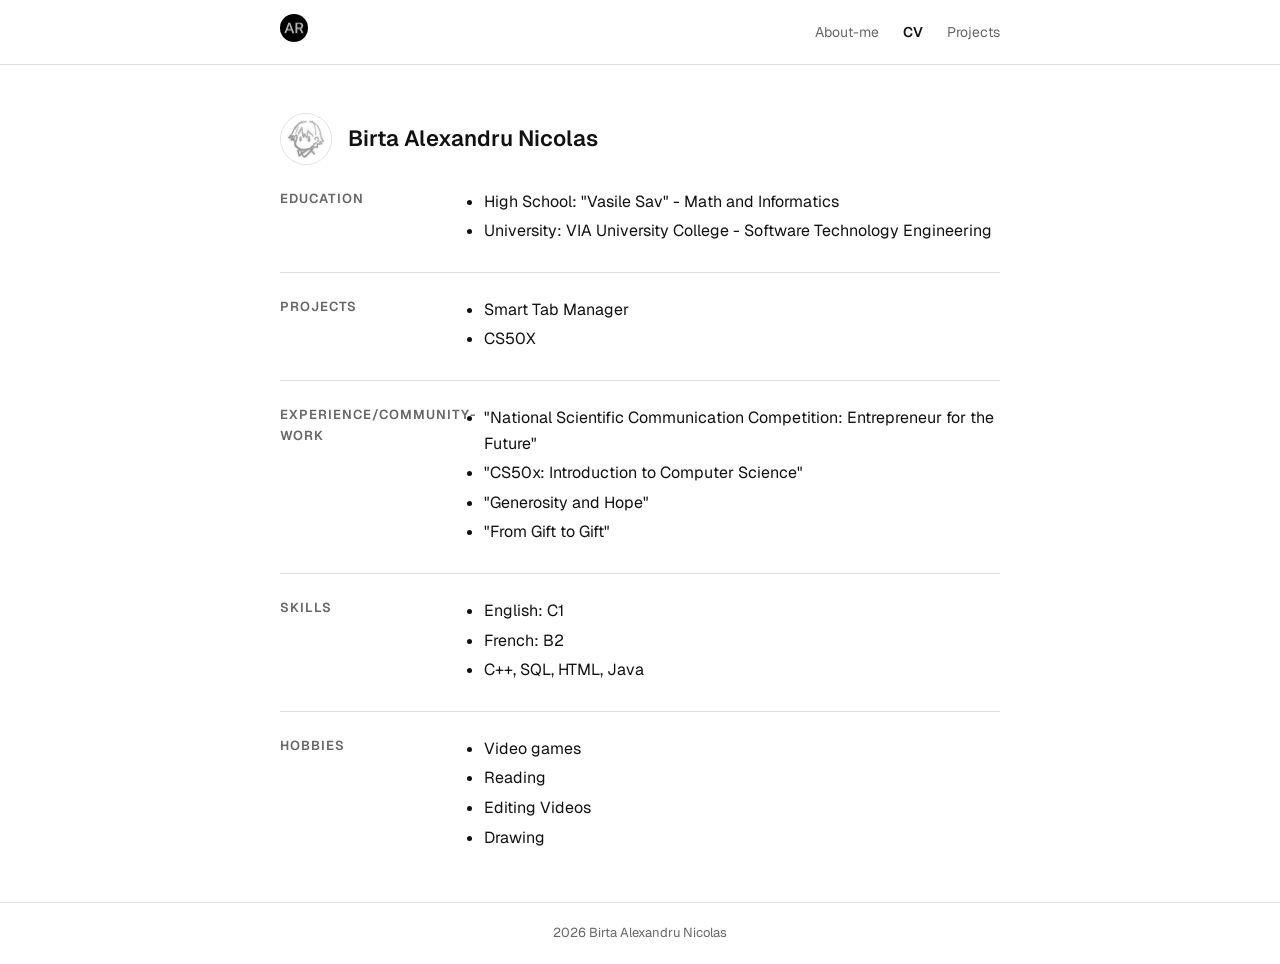
<file: index.html>
<!DOCTYPE html>
<html lang="en">

<head>
    <meta charset="utf-8">
    <meta name="viewport" content="width=device-width, initial-scale=1">
    <title>CV</title>
    <link href="css/styles.css" type="text/css" rel="stylesheet">
</head>
<body>

    <!-- ===================== NAVBAR (same on every page) ===================== -->
    <header class="navbar">
        <div class="in-navbar">
            <a href="About-me.html">
                <img class="navbar-image" src="images/AR.png" alt="navbarimage">
            </a>
            <nav class="nav-links" aria-label="Main navigation">
                <a href="About-me.html">About-me</a>
                <a href="index.html" class="active">CV</a>
                <a href="Project.html">Projects</a>
            </nav>
        </div>
    </header>

    <main>
        <div class="CV-photo-name">
            <img class="placeholder" src="images/CV-photo.jpg" alt="cvphoto">
            <h1>Birta Alexandru Nicolas</h1>
        </div>

        <!-- ===================== Each row below is a CSS Grid: label | content ===================== -->
        <section class="cv-section">
            <h2 class="Title">Education</h2>
            <div class="Text">
                <ul>
                    <li>High School: "Vasile Sav" - Math and Informatics</li>
                    <li>University: VIA University College - Software Technology Engineering</li>
                </ul>
            </div>
        </section>
        <hr class="bar">

        <section class="cv-section">
            <h2 class="Title">Projects</h2>
            <div class="Text">
                <ul>
                    <li>Smart Tab Manager</li>
                    <li>CS50X</li>
                </ul>
            </div>
        </section>
        <hr class="bar">

        <section class="cv-section">
            <h2 class="Title">Experience/Community-work</h2>
            <div class="Text">
                <ul>
                    <li>"National Scientific Communication Competition: Entrepreneur for the Future"</li>
                    <li>"CS50x: Introduction to Computer Science"</li>
                    <li>"Generosity and Hope"</li>
                    <li>"From Gift to Gift"</li>
                </ul>
            </div>
        </section>
        <hr class="bar">

        <section class="cv-section">
            <h2 class="Title">Skills</h2>
            <div class="Text">
                <ul>
                    <li>English: C1</li>
                    <li>French: B2</li>
                    <li>C++, SQL, HTML, Java</li>
                </ul>
            </div>
        </section>
        <hr class="bar">

        <section class="cv-section">
            <h2 class="Title">Hobbies</h2>
            <div class="Text">
                <ul>
                    <li>Video games</li>
                    <li>Reading</li>
                    <li>Editing Videos</li>
                    <li>Drawing</li>
                </ul>
            </div>
        </section>
    </main>

    <!-- ===================== FOOTER (same on every page) ===================== -->
    <footer class="footer">
        <div class="footer-inner">
            <span>2026 Birta Alexandru Nicolas</span>
        </div>
    </footer>

</body>
</html>
</file>
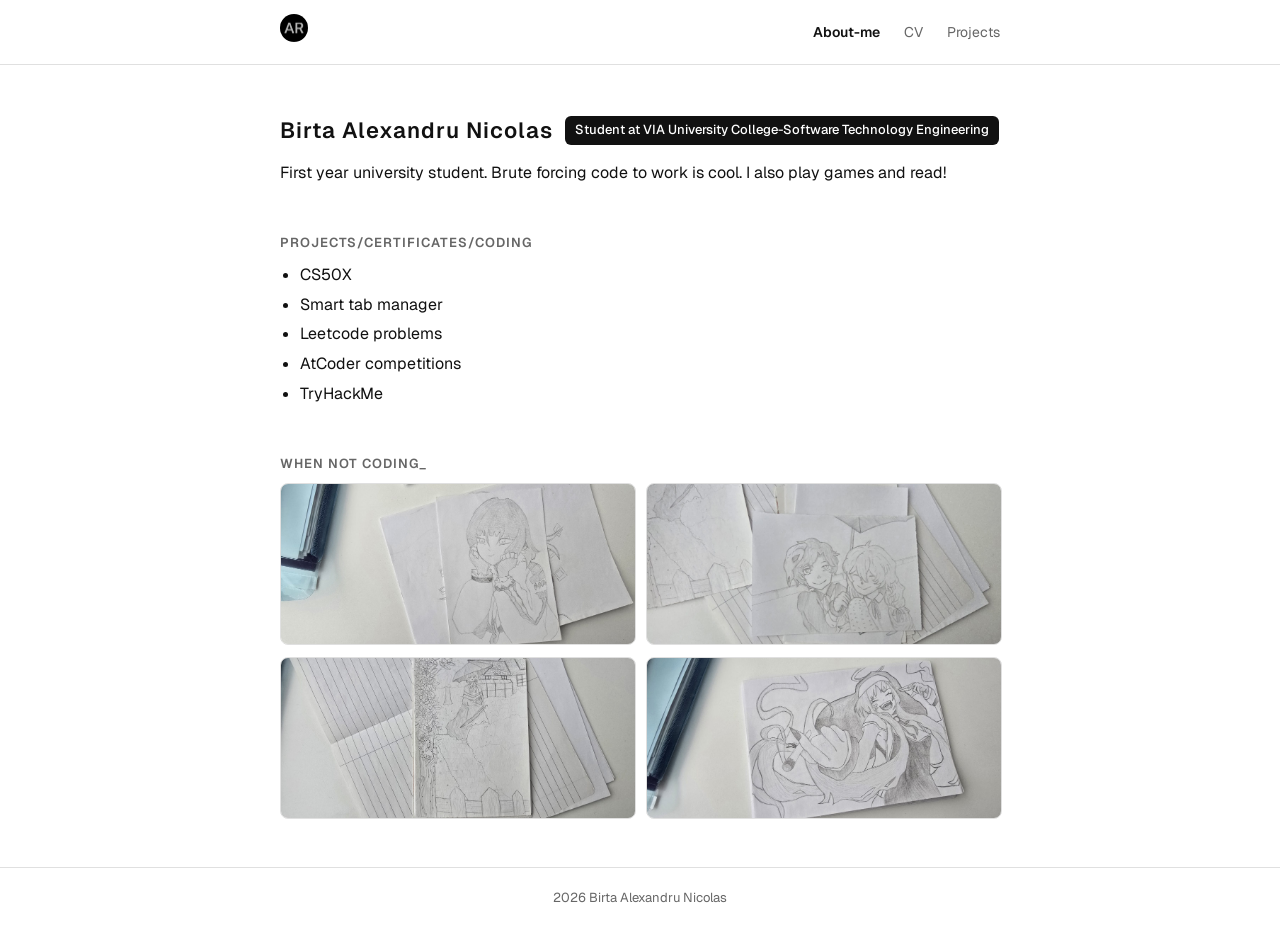
<file: About-me.html>
<!DOCTYPE html>
<html lang="en">

<head>
    <meta charset="utf-8">
    <meta name="viewport" content="width=device-width, initial-scale=1">
    <title>About-me</title>
    <link href="css/styles.css" type="text/css" rel="stylesheet">
</head>
<body>

    <!-- ===================== NAVBAR (same on every page) ===================== -->
    <header class="navbar">
        <div class="in-navbar">
            <a href="About-me.html">
                <img class="navbar-image" src="images/AR.png" alt="navbarimage">
            </a>
            <nav class="nav-links" aria-label="Main navigation">
                <a href="About-me.html" class="active">About-me</a>
                <a href="index.html">CV</a>
                <a href="Project.html">Projects</a>
            </nav>
        </div>
    </header>

    <main>
        <section>
            <div class="fix">
                <div class="name-box">
                    <h1 class="Title">Birta Alexandru Nicolas</h1>
                    <div class="black-box">Student at VIA University College-Software Technology Engineering</div>
                </div>
            </div>
            <p class="Text">
                First year university student. Brute forcing code to work is cool. I also play games and read!
            </p>
        </section>

        <section>
            <h2 class="Title">Projects/Certificates/Coding</h2>
            <div class="Text">
                <ul>
                    <li>CS50X</li>
                    <li>Smart tab manager</li>
                    <li>Leetcode problems</li>
                    <li>AtCoder competitions</li>
                    <li>TryHackMe</li>
                </ul>
            </div>
        </section>

        <section>
            <h2 class="Title">when not coding_</h2>
            <!-- ===================== IMAGE GRID (CSS Grid) ===================== -->
            <div class="fix">
                <div class="image-gallery">
                    <img class="image-grid" src="images/Image1.jpeg" alt="sketch">
                    <img class="image-grid" src="images/Image2.jpeg" alt="sketch">
                    <img class="image-grid" src="images/Image3.jpeg" alt="sketch">
                    <img class="image-grid" src="images/Image4.jpeg" alt="sketch">
                </div>
            </div>
        </section>
    </main>

    <!-- ===================== FOOTER (same on every page) ===================== -->
    <footer class="footer">
        <div class="footer-inner">
            <span>2026 Birta Alexandru Nicolas</span>
        </div>
    </footer>

</body>
</html>
</file>
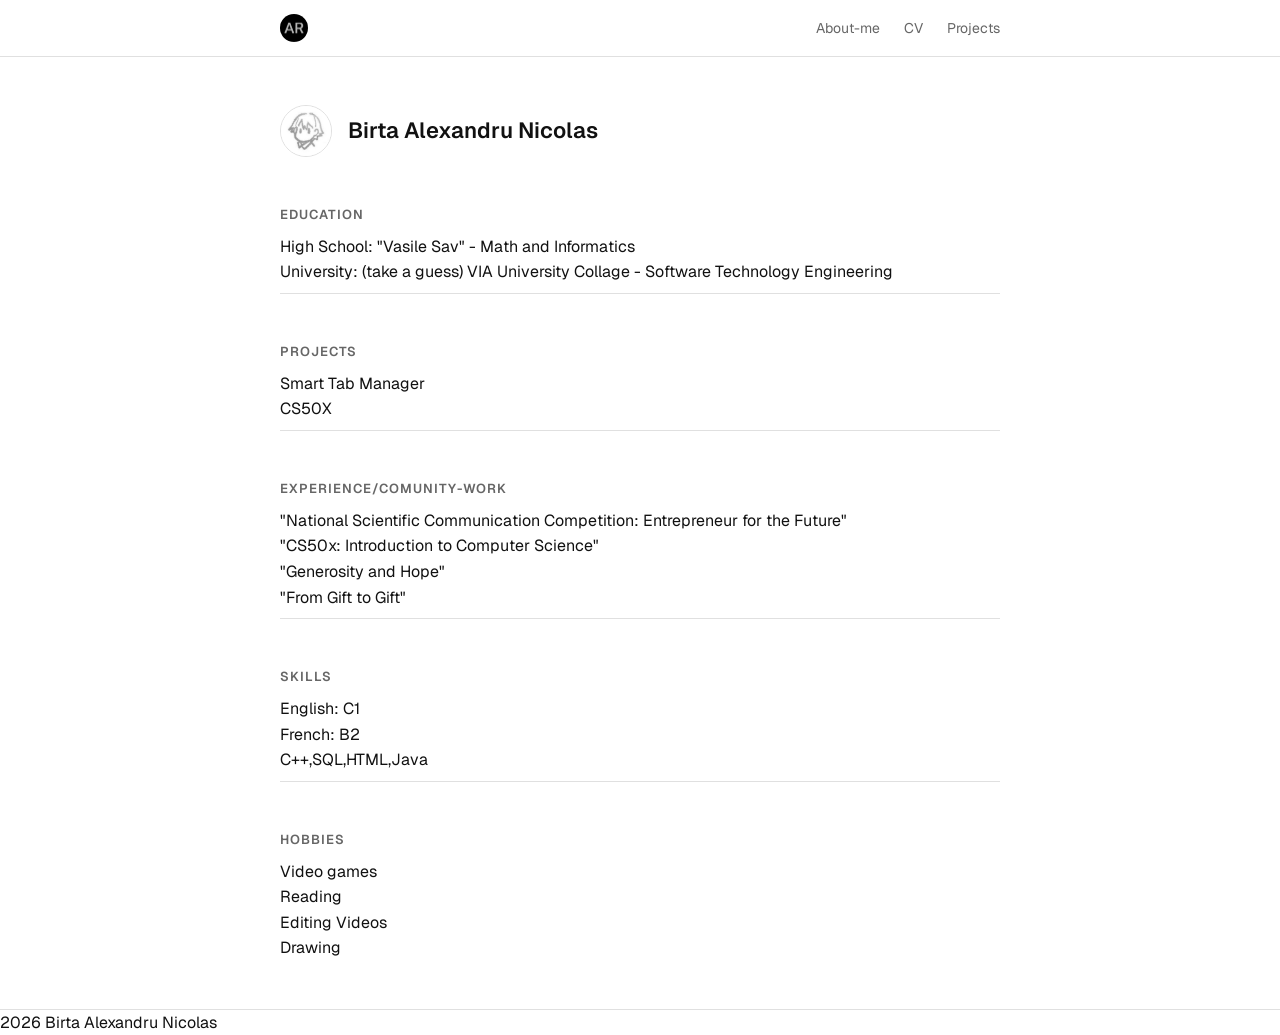
<file: CV.html>
<!DOCTYPE html>
<html lang="en">

<head>
    <meta charset="utf-8">
    <title>CV</title>
    <link  href="css/styles.css" type="text/css" rel="stylesheet">
</head>
<body>
    <!-- ===================== NAVBAR (same on every page) ===================== -->
    <div class="navbar">
        <div class="in-navbar">
            <img class="navbar-image" src="images/AR.png" alt="navbarimage">
            <div class="nav-links">
            <a href="About-me.html">About-me</a>
            <a href="CV.html">CV</a>
            <a href="Project.html">Projects</a>
            </div>
        </div>
    </div>
    <div>
        <div class="CV-photo-name">
            <img class="placeholder" src="images/CV-photo.jpg" width="50" height="50" alt="cvphoto">
            Birta Alexandru Nicolas
        </div>
    </div>
    <div class="Title">
        Education
    </div>
    <div class="Text">
        High School: "Vasile Sav" - Math and Informatics<br>
        University: (take a guess) VIA University Collage - Software Technology Engineering
    </div>
    <hr class="bar">
    <div class="Title">
        Projects
    </div>
    <div class="Text">
        Smart Tab Manager<br>
        CS50X
    </div>
    <hr class="bar">
    <div class="Title">
        Experience/Comunity-work
    </div>
    <div class="Text">
        "National Scientific Communication Competition: Entrepreneur for the Future"<br>
        "CS50x: Introduction to Computer Science"<br>
        "Generosity and Hope"<br>
        "From Gift to Gift"<br>
    </div>
    <hr class="bar">
    <div class="Title">
        Skills
    </div>
    <div class="Text">
        English: C1 <br>
        French: B2 <br>
        C++,SQL,HTML,Java<br>
    </div>
    <hr class="bar">
    <div class="Title">
        Hobbies
    </div>
    <div class="Text">
        Video games<br>
        Reading<br>
        Editing Videos<br>
        Drawing
    </div>
    <!-- ===================== FOOTER (same on every page) ===================== -->
    <footer class="footer">
        <div>
            <span>2026 Birta Alexandru Nicolas</span>
        </div>
    </footer>
</body>
</html>
</file>
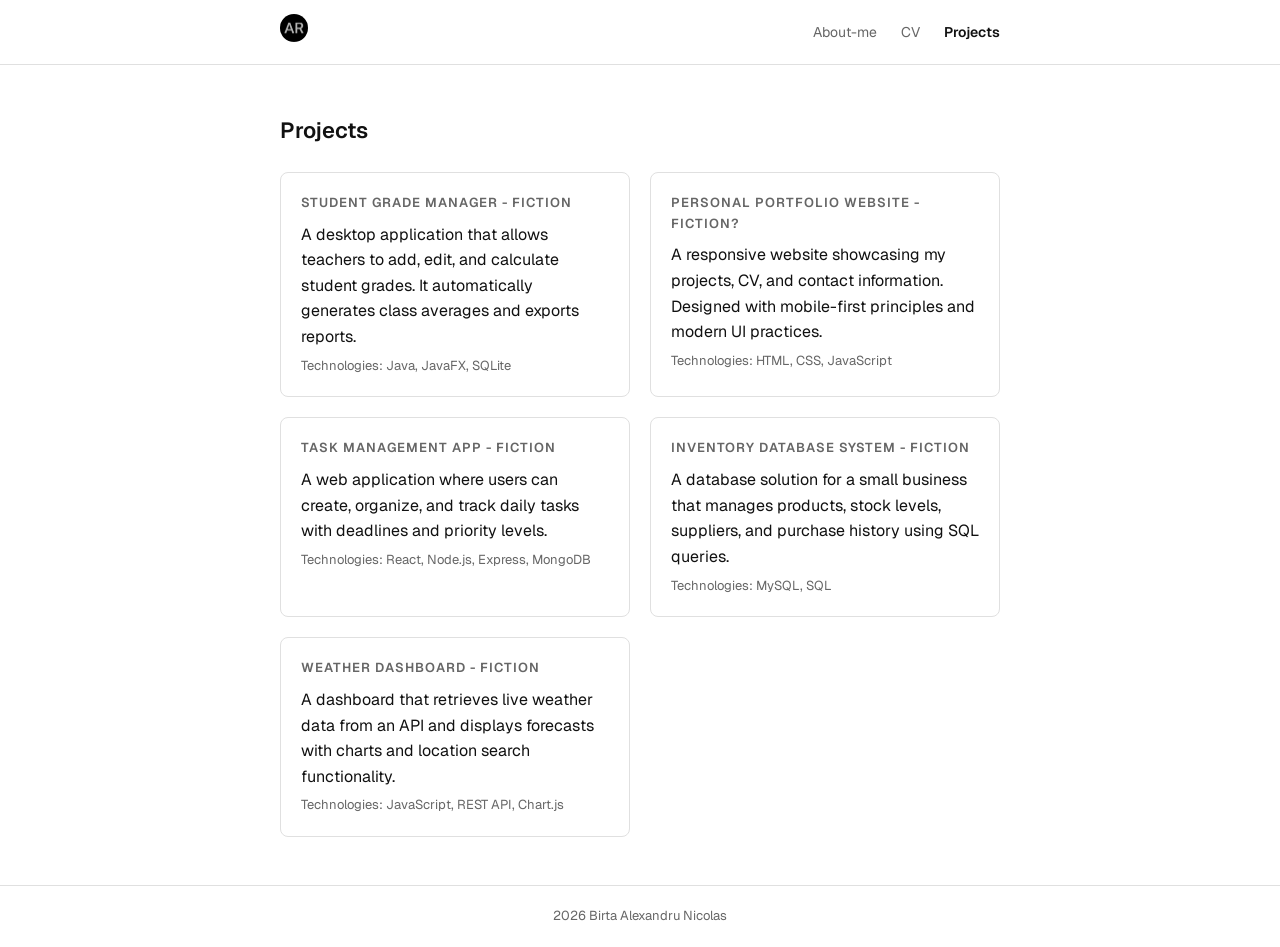
<file: Project.html>
<!DOCTYPE html>
<html lang="en">

<head>
    <meta charset="utf-8">
    <meta name="viewport" content="width=device-width, initial-scale=1">
    <title>Projects</title>
    <link href="css/styles.css" type="text/css" rel="stylesheet">
</head>
<body>

    <!-- ===================== NAVBAR (same on every page) ===================== -->
    <header class="navbar">
        <div class="in-navbar">
            <a href="About-me.html">
                <img class="navbar-image" src="images/AR.png" alt="navbarimage">
            </a>
            <nav class="nav-links" aria-label="Main navigation">
                <a href="About-me.html">About-me</a>
                <a href="index.html">CV</a>
                <a href="Project.html" class="active">Projects</a>
            </nav>
        </div>
    </header>

    <main>
        <h1 class="page-heading">Projects</h1>

        <!-- ===================== PROJECT LIST — CSS Grid (all fictional) ===================== -->
        <section class="projects-grid" aria-label="Project list">

            <article class="project-block">
                <h2 class="Title">Student Grade Manager - Fiction</h2>
                <p class="Text">A desktop application that allows teachers to add, edit, and calculate student grades. It automatically generates class averages and exports reports.</p>
                <p class="tech">Technologies: Java, JavaFX, SQLite</p>
            </article>

            <article class="project-block">
                <h2 class="Title">Personal Portfolio Website - Fiction?</h2>
                <p class="Text">A responsive website showcasing my projects, CV, and contact information. Designed with mobile-first principles and modern UI practices.</p>
                <p class="tech">Technologies: HTML, CSS, JavaScript</p>
            </article>

            <article class="project-block">
                <h2 class="Title">Task Management App - Fiction</h2>
                <p class="Text">A web application where users can create, organize, and track daily tasks with deadlines and priority levels.</p>
                <p class="tech">Technologies: React, Node.js, Express, MongoDB</p>
            </article>

            <article class="project-block">
                <h2 class="Title">Inventory Database System - Fiction</h2>
                <p class="Text">A database solution for a small business that manages products, stock levels, suppliers, and purchase history using SQL queries.</p>
                <p class="tech">Technologies: MySQL, SQL</p>
            </article>

            <article class="project-block">
                <h2 class="Title">Weather Dashboard - Fiction</h2>
                <p class="Text">A dashboard that retrieves live weather data from an API and displays forecasts with charts and location search functionality.</p>
                <p class="tech">Technologies: JavaScript, REST API, Chart.js</p>
            </article>

        </section>
    </main>

    <!-- ===================== FOOTER (same on every page) ===================== -->
    <footer class="footer">
        <div class="footer-inner">
            <span>2026 Birta Alexandru Nicolas</span>
        </div>
    </footer>

</body>
</html>
</file>
<file: css/styles.css>
@import url('https://fonts.googleapis.com/css2?family=Geist:wght@100..900&display=swap');

body {
    margin: 0;
    font-family: "Geist", Arial, sans-serif;
    color: #111111;
    line-height: 1.6;
}

a {
    text-decoration: none;
    color: inherit;
}

img {
    max-width: 100%;
}

ul {
    margin: 0;
}

.navbar {
    border-bottom: 1px solid #e0e0e0;
}

.in-navbar {
    max-width: 720px;
    margin: 0 auto;
    padding: 14px 20px;
    display: flex;
    justify-content: space-between;
    align-items: center;
}

.navbar-image {
    width: 28px;
    height: 28px;
    border-radius: 50%;
}

.nav-links {
    display: flex;
    gap: 24px;
}

.nav-links a {
    font-size: 14px;
    color: #666666;
}

.nav-links a.active {
    color: #111111;
    font-weight: 600;
}
.Title {
    max-width: 720px;
    margin: 48px auto 8px auto;
    padding: 0 20px;

    font-size: 13px;
    font-weight: 600;
    letter-spacing: 1px;
    text-transform: uppercase;
    color: #666666;
}

.Text {
    max-width: 720px;
    margin: 0 auto 8px auto;
    padding: 0 20px;

    font-size: 16px;
    color: #111111;
}

.Text ul {
    padding-left: 20px;
}

.Text li {
    margin-bottom: 4px;
}

.fix {
    max-width: 720px;
    margin: 0 auto;
    padding: 0 20px;
}
.name-box {
    display: flex;
    align-items: center;
    flex-wrap: wrap;
    gap: 12px;
    margin: 48px 0 12px 0;
}

.name-box .Title {
    margin: 0;
    padding: 0;
    max-width: none;
    font-size: 22px;
    text-transform: none;
    color: #111111;
}

.black-box {
    display: inline-block;
    padding: 4px 10px;
    border-radius: 6px;
    background-color: #111111;
    color: #ffffff;
    font-size: 13px;
    font-weight: 500;
}

.image-gallery {
    display: grid;
    grid-template-columns: 1fr 1fr;
    gap: 12px;
    margin-bottom: 48px;
}

.image-grid {
    width: 100%;
    height: 160px;
    object-fit: cover;
    border-radius: 8px;
    border: 1px solid #e0e0e0;
}

.CV-photo-name {
    display: flex;
    align-items: center;
    gap: 16px;
    max-width: 720px;
    margin: 48px auto 8px auto;
    padding: 0 20px;
    font-size: 22px;
    font-weight: 600;
}

.CV-photo-name h1 {
    margin: 0;
    font-size: inherit;
    font-weight: inherit;
}

.placeholder {
    width: 50px;
    height: 50px;
    border-radius: 50%;
    object-fit: cover;
    border: 1px solid #e0e0e0;
}
.cv-section {
    display: grid;
    grid-template-columns: 160px 1fr;
    gap: 4px 24px;
    max-width: 720px;
    margin: 24px auto;
    padding: 0 20px;
}

.cv-section .Title {
    margin: 0;
    padding: 0;
    max-width: none;
}

.cv-section .Text {
    margin: 0;
    padding: 0;
    max-width: none;
}

.bar {
    max-width: 720px;
    margin: 0 auto;
    border: none;
    border-top: 1px solid #e0e0e0;
}

.page-heading {
    max-width: 720px;
    margin: 48px auto 8px auto;
    padding: 0 20px;
    font-size: 22px;
    font-weight: 600;
}

.projects-grid {
    display: grid;
    grid-template-columns: 1fr 1fr;
    gap: 20px;
    max-width: 720px;
    margin: 24px auto 48px auto;
    padding: 0 20px;
}

.project-block {
    padding: 20px;
    border: 1px solid #e0e0e0;
    border-radius: 8px;
}

.project-block .Title {
    margin: 0 0 8px 0;
    padding: 0;
    max-width: none;
}

.project-block .Text {
    margin: 0;
    padding: 0;
    max-width: none;
}

.tech {
    margin: 6px 0 0 0;
    padding: 0;
    font-size: 13px;
    color: #666666;
}

.footer {
    border-top: 1px solid #e0e0e0;
    margin-top: 48px;
}

.footer-inner {
    max-width: 720px;
    margin: 0 auto;
    padding: 20px;
    text-align: center;
    font-size: 13px;
    color: #666666;
}

@media (max-width: 640px) {
    .cv-section {
        grid-template-columns: 1fr;
    }

    .projects-grid {
        grid-template-columns: 1fr;
    }

    .image-gallery {
        gap: 8px;
    }
}
</file>
